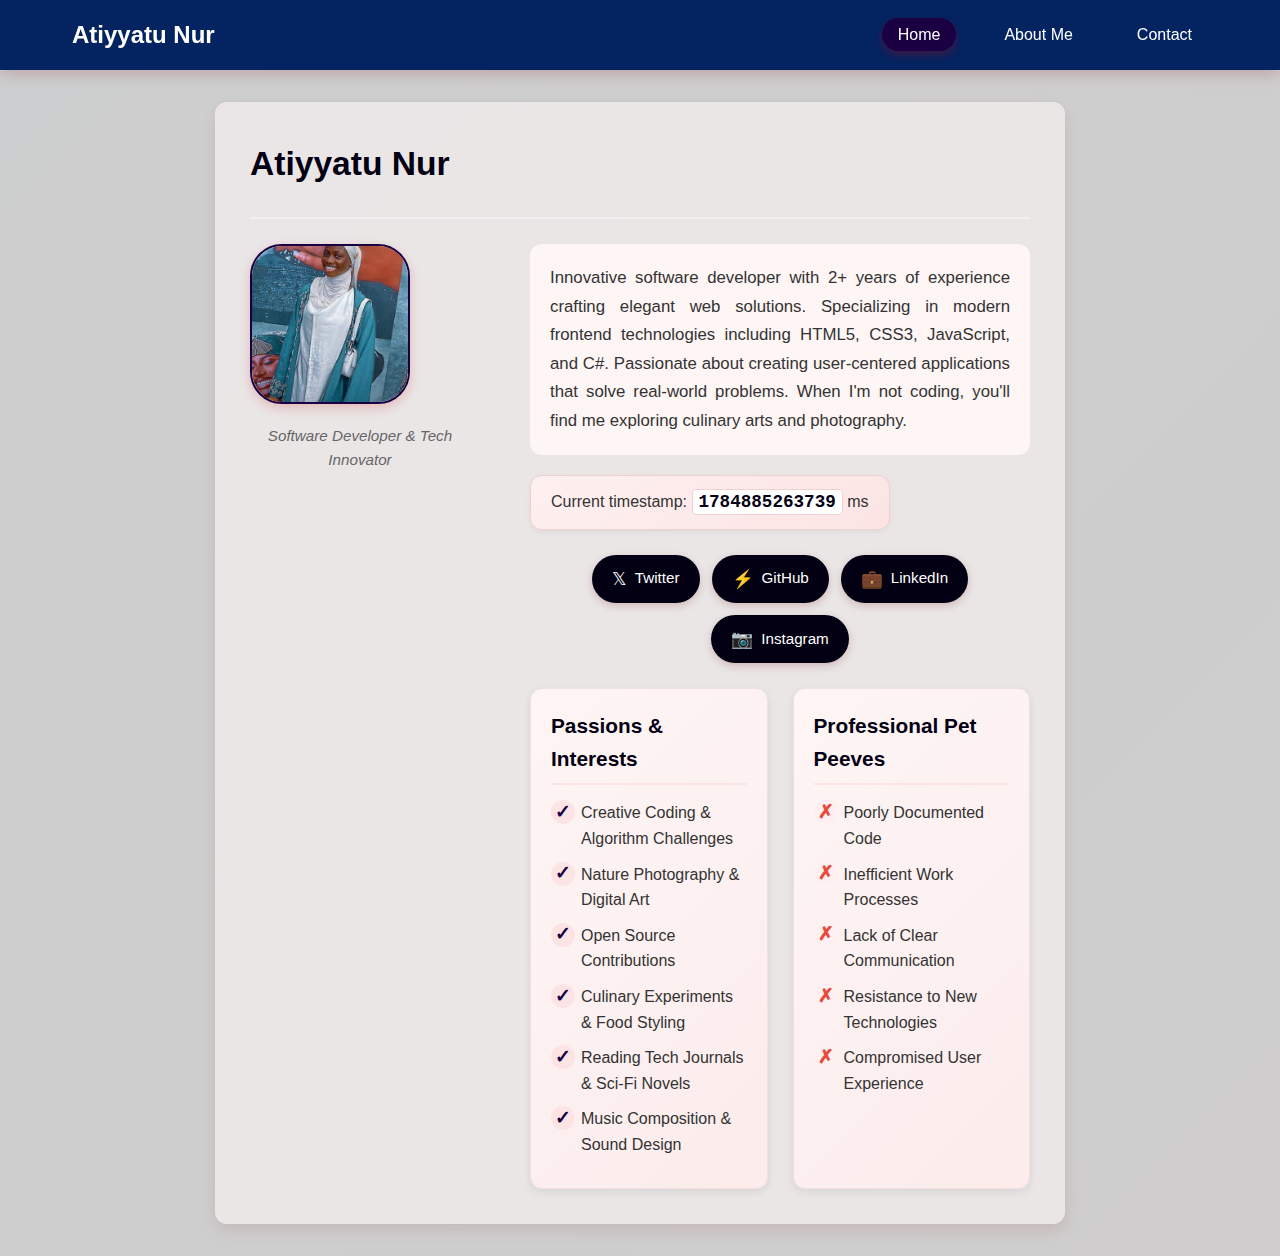
<file: index.html>
<!DOCTYPE html>
<html lang="en">
<head>
    <meta charset="UTF-8">
    <meta name="viewport" content="width=device-width, initial-scale=1.0">
    <title>Atiyyatu Nur - Profile Card</title>
    <meta name="description" content="Profile card for Atiyyatu Nur - Software Developer">
    <link rel="stylesheet" href="style.css">
</head>
<body>
    <!-- Navigation -->
    <nav class="main-nav" data-testid="test-main-navigation" aria-label="Main navigation">
        <div class="nav-container">
            <div class="nav-brand">
                <a href="index.html" data-testid="test-nav-brand">Atiyyatu Nur</a>
            </div>
            <ul class="nav-links">
                <li><a href="index.html" data-testid="test-nav-home" class="nav-link active">Home</a></li>
                <li><a href="about.html" data-testid="test-nav-about" class="nav-link">About Me</a></li>
                <li><a href="contact.html" data-testid="test-nav-contact" class="nav-link">Contact</a></li>
            </ul>
            <button class="nav-toggle" data-testid="test-nav-toggle" aria-label="Toggle navigation menu">
                <span></span>
                <span></span>
                <span></span>
            </button>
        </div>
    </nav>

    <main>
        <article data-testid="test-profile-card" class="profile-card" aria-labelledby="profile-name">
            <header class="profile-header">
                <h2 data-testid="test-user-name" class="profile-name" id="profile-name">Atiyyatu Nur</h2>
            </header>
            
            <div class="profile-content">
                <div class="profile-image">
                    <figure>
                        <img 
                            data-testid="test-user-avatar" 
                            src="./assets/adeBeauty.jpg" 
                            alt="Professional portrait of Atiyyatu Nur"
                            class="avatar"
                        >
                        <figcaption>Software Developer & Tech Innovator</figcaption>
                    </figure>
                </div>
                
                <div class="profile-info">
                    <p data-testid="test-user-bio" class="profile-bio">
                        Innovative software developer with 2+ years of experience crafting elegant web solutions. 
                        Specializing in modern frontend technologies including HTML5, CSS3, JavaScript, and C#. 
                        Passionate about creating user-centered applications that solve real-world problems. 
                        When I'm not coding, you'll find me exploring culinary arts and photography.
                    </p>
                    
                    <div class="time-container">
                        <span class="time-label">Current timestamp:</span> 
                        <span data-testid="test-user-time" class="time-value"></span> ms
                    </div>
                    
                    <nav data-testid="test-user-social-links" class="social-nav" aria-label="Social media profiles">
                        <h3 class="sr-only">Connect with me</h3>
                        <ul class="social-links">
                            <li>
                                <a 
                                    href="https://x.com/@Temi12960" 
                                    target="_blank" 
                                    rel="noopener noreferrer"
                                    data-testid="test-user-social-twitter"
                                    class="social-link"
                                    aria-label="Follow me on Twitter"
                                >
                                    <span class="social-icon">𝕏</span> Twitter
                                </a>
                            </li>
                            <li>
                                <a 
                                    href="https://github.com/AtiyyatuNur" 
                                    target="_blank" 
                                    rel="noopener noreferrer"
                                    data-testid="test-user-social-github"
                                    class="social-link"
                                    aria-label="View my GitHub profile"
                                >
                                    <span class="social-icon">⚡</span> GitHub
                                </a>
                            </li>
                            <li>
                                <a 
                                    href="https://www.linkedin.com/in/atiyyatu-nur-a4455638b/" 
                                    target="_blank" 
                                    rel="noopener noreferrer"
                                    data-testid="test-user-social-linkedin"
                                    class="social-link"
                                    aria-label="Connect with me on LinkedIn"
                                >
                                    <span class="social-icon">💼</span> LinkedIn
                                </a>
                            </li>
                            <li>
                                <a 
                                    href="https://www.instagram.com/atiyyatunur" 
                                    target="_blank" 
                                    rel="noopener noreferrer"
                                    data-testid="test-user-social-instagram"
                                    class="social-link"
                                    aria-label="Follow me on Instagram"
                                >
                                    <span class="social-icon">📷</span> Instagram
                                </a>
                            </li>
                        </ul>
                    </nav>
                    
                    <div class="lists-container">
                        <section class="hobbies-section" aria-labelledby="hobbies-heading">
                            <h3 class="section-title" id="hobbies-heading">Passions & Interests</h3>
                            <ul data-testid="test-user-hobbies" class="hobbies-list">
                                <li>Creative Coding & Algorithm Challenges</li>
                                <li>Nature Photography & Digital Art</li>
                                <li>Open Source Contributions</li>
                                <li>Culinary Experiments & Food Styling</li>
                                <li>Reading Tech Journals & Sci-Fi Novels</li>
                                <li>Music Composition & Sound Design</li>
                            </ul>
                        </section>
                        
                        <section class="dislikes-section" aria-labelledby="dislikes-heading">
                            <h3 class="section-title" id="dislikes-heading">Professional Pet Peeves</h3>
                            <ul data-testid="test-user-dislikes" class="dislikes-list">
                                <li>Poorly Documented Code</li>
                                <li>Inefficient Work Processes</li>
                                <li>Lack of Clear Communication</li>
                                <li>Resistance to New Technologies</li>
                                <li>Compromised User Experience</li>
                            </ul>
                        </section>
                    </div>
                </div>
            </div>
        </article>
    </main>

    <script src="script.js"></script>
</body>
</html>
</file>
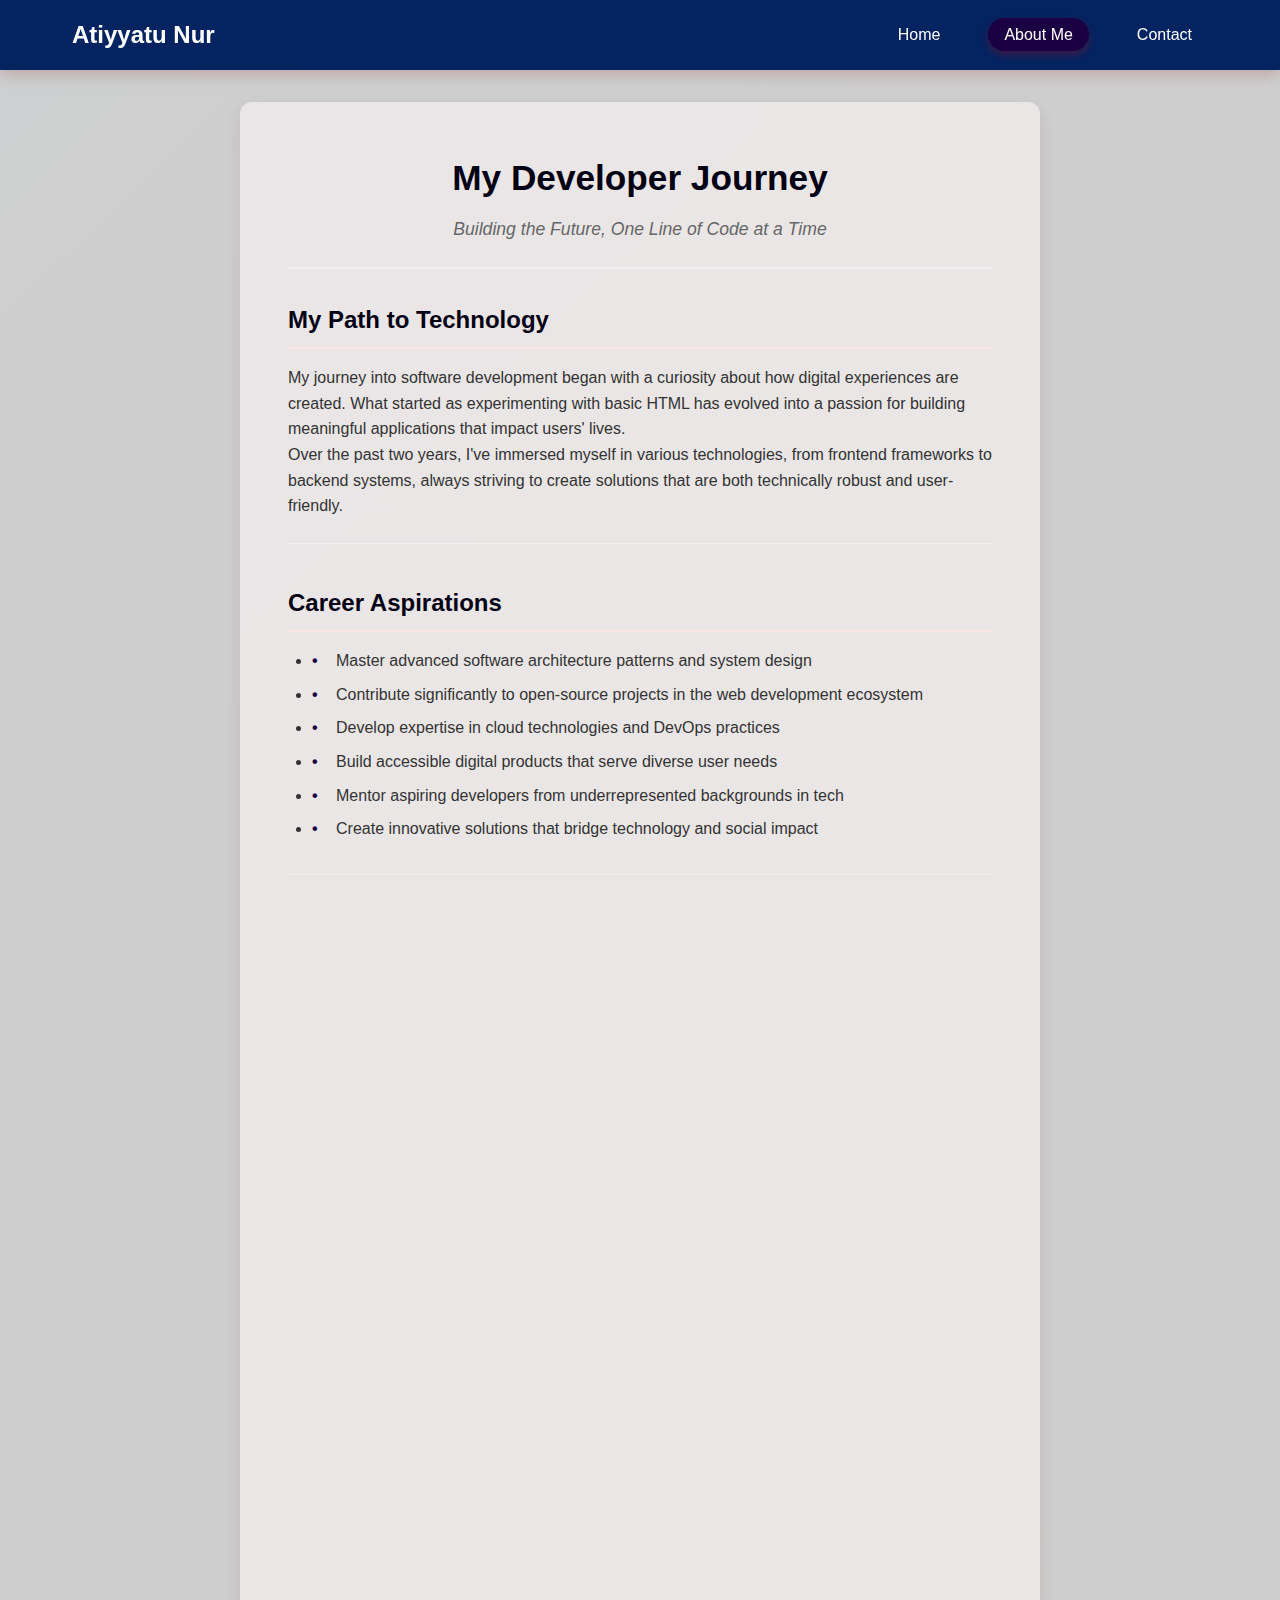
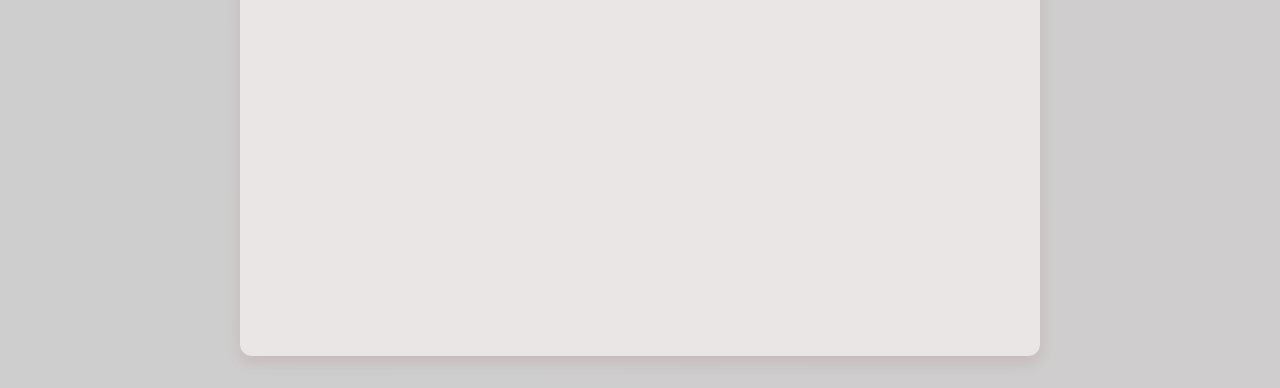
<file: about.html>
<!DOCTYPE html>
<html lang="en">
<head>
    <meta charset="UTF-8">
    <meta name="viewport" content="width=device-width, initial-scale=1.0">
    <title>About Me - Atiyyatu Nur</title>
    <meta name="description" content="Learn more about Atiyyatu Nur - Software Developer journey and aspirations">
    <link rel="stylesheet" href="style.css">
</head>
<body>
    <!-- Navigation -->
    <nav class="main-nav" data-testid="test-main-navigation" aria-label="Main navigation">
        <div class="nav-container">
            <div class="nav-brand">
                <a href="index.html" data-testid="test-nav-brand">Atiyyatu Nur</a>
            </div>
            <ul class="nav-links">
                <li><a href="index.html" data-testid="test-nav-home" class="nav-link">Home</a></li>
                <li><a href="about.html" data-testid="test-nav-about" class="nav-link active">About Me</a></li>
                <li><a href="contact.html" data-testid="test-nav-contact" class="nav-link">Contact</a></li>
            </ul>
            <button class="nav-toggle" data-testid="test-nav-toggle" aria-label="Toggle navigation menu">
                <span></span>
                <span></span>
                <span></span>
            </button>
        </div>
    </nav>

    <main data-testid="test-about-page">
        <article class="about-card">
            <header class="about-header">
                <h1>My Developer Journey</h1>
                <p class="subtitle">Building the Future, One Line of Code at a Time</p>
            </header>

            <section class="about-section" data-testid="test-about-bio">
                <h2>My Path to Technology</h2>
                <p>My journey into software development began with a curiosity about how digital experiences are created. What started as experimenting with basic HTML has evolved into a passion for building meaningful applications that impact users' lives.</p>
                <p>Over the past two years, I've immersed myself in various technologies, from frontend frameworks to backend systems, always striving to create solutions that are both technically robust and user-friendly.</p>
            </section>

            <section class="about-section" data-testid="test-about-goals">
                <h2>Career Aspirations</h2>
                <ul>
                    <li>Master advanced software architecture patterns and system design</li>
                    <li>Contribute significantly to open-source projects in the web development ecosystem</li>
                    <li>Develop expertise in cloud technologies and DevOps practices</li>
                    <li>Build accessible digital products that serve diverse user needs</li>
                    <li>Mentor aspiring developers from underrepresented backgrounds in tech</li>
                    <li>Create innovative solutions that bridge technology and social impact</li>
                </ul>
            </section>

            <section class="about-section" data-testid="test-about-confidence">
                <h2>Areas of Growth</h2>
                <p>While I'm confident in my current skill set, I'm actively developing expertise in these areas:</p>
                <ul>
                    <li>Advanced data structures and algorithm optimization</li>
                    <li>Microservices architecture and distributed systems</li>
                    <li>Machine learning integration in web applications</li>
                    <li>Technical writing and documentation best practices</li>
                    <li>Leading cross-functional technical teams</li>
                </ul>
            </section>

            <section class="about-section" data-testid="test-about-future-note">
                <h2>Message to My Future Self</h2>
                <blockquote>
                    "Remember the excitement of your first 'Hello World' and let that curiosity continue to drive you. 
                    Stay humble in your knowledge and hungry for learning. The technology will change, but the passion 
                    for creating meaningful solutions should remain constant. Build not just for today, but for a future 
                    where technology serves humanity with empathy and purpose."
                </blockquote>
            </section>

            <section class="about-section" data-testid="test-about-extra">
                <h2>Development Philosophy</h2>
                <p>I believe that exceptional software is created at the intersection of technical excellence and human-centered design. My approach combines:</p>
                <ul>
                    <li><strong>Empathy in Design:</strong> Understanding the user's context and challenges</li>
                    <li><strong>Always Evolving:</strong> Staying current with evolving technologies and methodologies</li>
                    <li><strong>Power in Collaboration:</strong> Valuing diverse perspectives in problem-solving</li>
                    <li><strong>Code that lasts:</strong> Writing maintainable, scalable code</li>
                    <li><strong>Building with Integrity:</strong> Prioritizing privacy, security, and accessibility</li>
                </ul>
                <p>I'm committed to growing as a developer while contributing positively to the tech community and creating technology that makes a difference.</p>
            </section>
        </article>
    </main>

    <script src="about.js"></script>
</body>
</html>
</file>
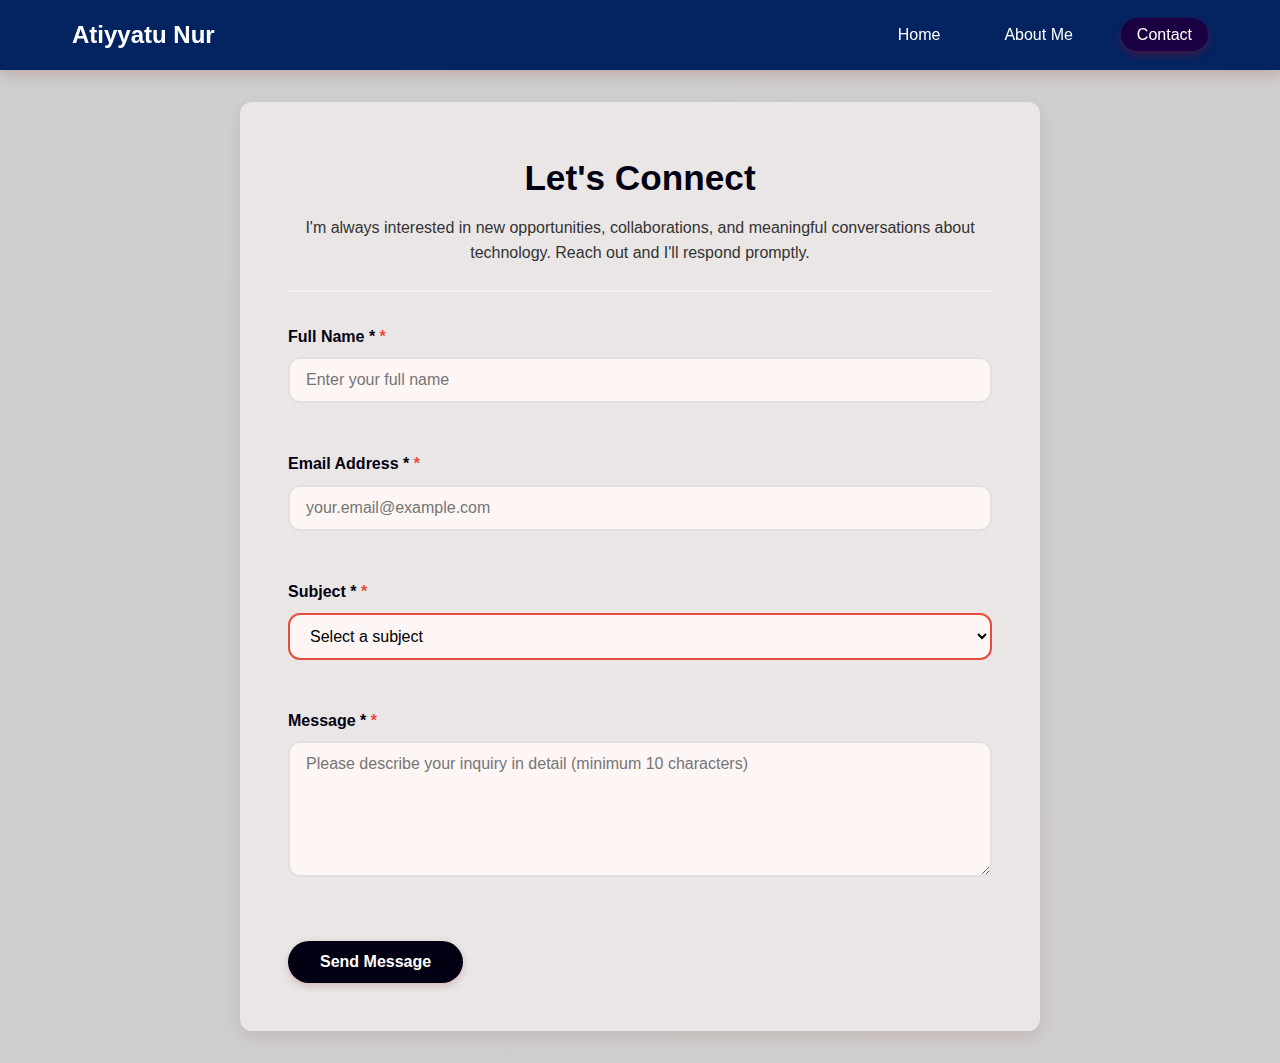
<file: contact.html>
<!DOCTYPE html>
<html lang="en">
<head>
    <meta charset="UTF-8">
    <meta name="viewport" content="width=device-width, initial-scale=1.0">
    <title>Contact - Atiyyatu Nur</title>
    <meta name="description" content="Get in touch with Atiyyatu Nur - Software Developer">
    <link rel="stylesheet" href="style.css">
</head>
<body>
    <!-- Navigation -->
    <nav class="main-nav" data-testid="test-main-navigation" aria-label="Main navigation">
        <div class="nav-container">
            <div class="nav-brand">
                <a href="index.html" data-testid="test-nav-brand">Atiyyatu Nur</a>
            </div>
            <ul class="nav-links">
                <li><a href="index.html" data-testid="test-nav-home" class="nav-link">Home</a></li>
                <li><a href="about.html" data-testid="test-nav-about" class="nav-link">About Me</a></li>
                <li><a href="contact.html" data-testid="test-nav-contact" class="nav-link active">Contact</a></li>
            </ul>
            <button class="nav-toggle" data-testid="test-nav-toggle" aria-label="Toggle navigation menu">
                <span></span>
                <span></span>
                <span></span>
            </button>
        </div>
    </nav>

    <main data-testid="test-contact-page">
        <article class="contact-card">
            <header class="contact-header">
                <h1 data-testid="test-contact-title">Let's Connect</h1>
                <p>I'm always interested in new opportunities, collaborations, and meaningful conversations about technology. Reach out and I'll respond promptly.</p>
            </header>

            <form id="contactForm" data-testid="test-contact-form" novalidate>
                <div class="form-group">
                    <label for="fullName" class="form-label">Full Name *</label>
                    <input 
                        type="text" 
                        id="fullName" 
                        name="fullName"
                        data-testid="test-contact-name"
                        required
                        aria-describedby="name-error"
                        placeholder="Enter your full name"
                    >
                    <span class="error-message" data-testid="test-contact-error-name" id="name-error" aria-live="polite"></span>
                </div>

                <div class="form-group">
                    <label for="email" class="form-label">Email Address *</label>
                    <input 
                        type="email" 
                        id="email" 
                        name="email"
                        data-testid="test-contact-email"
                        required
                        aria-describedby="email-error"
                        placeholder="your.email@example.com"
                    >
                    <span class="error-message" data-testid="test-contact-error-email" id="email-error" aria-live="polite"></span>
                </div>

                <div class="form-group">
                    <label for="subject" class="form-label">Subject *</label>
                    <select 
                        id="subject" 
                        name="subject"
                        data-testid="test-contact-subject"
                        required
                        aria-describedby="subject-error"
                    >
                        <option value="">Select a subject</option>
                        <option value="collaboration">Project Collaboration</option>
                        <option value="opportunity">Career Opportunity</option>
                        <option value="consultation">Technical Consultation</option>
                        <option value="networking">Professional Networking</option>
                        <option value="other">Other</option>
                    </select>
                    <span class="error-message" data-testid="test-contact-error-subject" id="subject-error" aria-live="polite"></span>
                </div>

                <div class="form-group">
                    <label for="message" class="form-label">Message *</label>
                    <textarea 
                        id="message" 
                        name="message"
                        rows="6"
                        data-testid="test-contact-message"
                        required
                        minlength="10"
                        aria-describedby="message-error"
                        placeholder="Please describe your inquiry in detail (minimum 10 characters)"
                    ></textarea>
                    <span class="error-message" data-testid="test-contact-error-message" id="message-error" aria-live="polite"></span>
                </div>

                <button 
                    type="submit" 
                    class="submit-btn"
                    data-testid="test-contact-submit"
                >
                    Send Message
                </button>

                <div 
                    class="success-message" 
                    data-testid="test-contact-success" 
                    id="success-message"
                    aria-live="polite"
                    hidden
                >
                    ✅ Your message has been received. I’ll be in touch within 24 hours.
                </div>
            </form>
        </article>
    </main>

    <script src="contact.js"></script>
</body>
</html>
</file>
<file: style.css>
:root {
    --primary-color: #020012;
    --secondary-color: #1a0042;
    --accent-color: #01b860;
    --text-color: #333;
    --light-bg: #f5f7fa;
    --card-bg: #f7f1f1b1;
    --nav-bg: #032361;
    --nav-text: #ffffff;
    --border-radius: 12px;
    --shadow: 0 6px 15px rgba(122, 4, 4, 0.1);
    --shadow-hover: 0 10px 25px rgba(122, 4, 4, 0.15);
    --transition: all 0.3s ease;
}

* {
    margin: 0;
    padding: 0;
    box-sizing: border-box;
}

body {
    font-family: 'Segoe UI', Tahoma, Geneva, Verdana, sans-serif;
    line-height: 1.6;
    color: var(--text-color);
    background: linear-gradient(135deg, #cecfd0 0%, #cfcdcd 100%);
    min-height: 100vh;
}

/* Navigation Styles */
.main-nav {
    background: var(--nav-bg);
    padding: 0;
    box-shadow: 0 4px 15px rgba(122, 4, 4, 0.2);
    position: sticky;
    top: 0;
    z-index: 1000;
}

.nav-container {
    max-width: 1200px;
    margin: 0 auto;
    display: flex;
    justify-content: space-between;
    align-items: center;
    padding: 1rem 2rem;
}

.nav-brand a {
    color: var(--nav-text);
    text-decoration: none;
    font-size: 1.5rem;
    font-weight: 700;
    transition: var(--transition);
}

.nav-brand a:hover {
    transform: scale(1.05);
}

.nav-links {
    display: flex;
    list-style: none;
    gap: 2rem;
    margin: 0;
    padding: 0;
}

.nav-link {
    color: var(--nav-text);
    text-decoration: none;
    font-weight: 500;
    padding: 0.5rem 1rem;
    border-radius: 25px;
    transition: var(--transition);
    position: relative;
}

.nav-link:hover,
.nav-link:focus {
    background: var(--secondary-color);
    transform: translateY(-2px);
}

.nav-link.active {
    background: var(--secondary-color);
    box-shadow: 0 4px 8px rgba(199, 2, 2, 0.3);
}

.nav-toggle {
    display: none;
    flex-direction: column;
    background: none;
    border: none;
    cursor: pointer;
    padding: 0.5rem;
}

.nav-toggle span {
    width: 25px;
    height: 3px;
    background: var(--nav-text);
    margin: 3px 0;
    transition: var(--transition);
    border-radius: 2px;
}

/* Main Content Area */
main {
    padding: 2rem 1rem;
    display: flex;
    justify-content: center;
    align-items: flex-start;
    min-height: calc(100vh - 80px);
}

/* Profile Card Styles */
.profile-card {
    background: var(--card-bg);
    border-radius: var(--border-radius);
    box-shadow: var(--shadow);
    padding: 35px;
    max-width: 850px;
    width: 100%;
    transition: var(--transition);
    position: relative;
    overflow: hidden;
}

.profile-card::before {
    content: '';
    position: absolute;
    top: 0;
    left: 0;
    right: 0;
    height: 4px;
    background: var(--gradient);
}

.profile-card:hover {
    transform: translateY(-5px);
    box-shadow: var(--shadow-hover);
}

/* Header section */
.profile-header {
    margin-bottom: 25px;
    border-bottom: 2px solid #f0f0f0;
    padding-bottom: 18px;
    text-align: center;
}

.profile-name {
    color: var(--primary-color);
    margin-bottom: 8px;
    font-size: 2.1rem;
    font-weight: 700;
}

/* Main content layout */
.profile-content {
    display: flex;
    flex-direction: column;
    gap: 25px;
}

/* Avatar section */
.profile-image {
    display: flex;
    flex-direction: column;
    align-items: center;
    margin-bottom: 20px;
}

.avatar {
    width: 160px;
    height: 160px;
    border-radius: 20%;
    object-fit: cover;
    border: 2px solid var(--secondary-color);
    margin-bottom: 12px;
    transition: var(--transition);
    box-shadow: 0 4px 12px rgba(199, 2, 2, 0.2);
}

.avatar:hover {
    transform: scale(1.05);
    border-color: var(--primary-color);
    box-shadow: 0 6px 18px rgba(98, 2, 2, 0.3);
}

figcaption {
    font-style: italic;
    color: #666;
    font-size: 0.95rem;
    text-align: center;
    font-weight: 500;
}

/* Bio section */
.profile-bio {
    margin-bottom: 20px;
    line-height: 1.7;
    font-size: 1.05rem;
    text-align: justify;
    background: #fef5f5;
    padding: 20px;
    border-radius: var(--border-radius);
}

/* Time display */
.time-container {
    background: linear-gradient(135deg, #fef0f0, #fce4e4);
    padding: 12px 20px;
    border-radius: var(--border-radius);
    margin-bottom: 25px;
    display: inline-block;
    border: 1px solid #f0d0d0;
    font-weight: 500;
    box-shadow: 0 2px 5px rgba(0, 0, 0, 0.05);
}

.time-value {
    font-family: 'Courier New', monospace;
    font-weight: bold;
    color: var(--primary-color);
    font-size: 1.1rem;
    background: #fff;
    padding: 2px 6px;
    border-radius: 4px;
    border: 1px solid #f0d0d0;
}

/* Social links */
.social-nav {
    margin-bottom: 25px;
}

.social-links {
    display: flex;
    flex-wrap: wrap;
    gap: 12px;
    list-style: none;
    justify-content: center;
}

.social-link {
    display: inline-flex;
    align-items: center;
    gap: 8px;
    padding: 10px 20px;
    background: var(--primary-color);
    color: white;
    text-decoration: none;
    border-radius: 25px;
    font-size: 0.95rem;
    transition: var(--transition);
    font-weight: 500;
    box-shadow: 0 3px 8px rgba(122, 4, 4, 0.2);
}

.social-link:hover,
.social-link:focus {
    background: var(--secondary-color);
    transform: translateY(-3px);
    box-shadow: 0 5px 15px rgba(199, 2, 2, 0.3);
}

.social-link:focus {
    outline: 2px solid var(--primary-color);
    outline-offset: 2px;
}

.social-icon {
    font-size: 1.1rem;
}

/* Lists section */
.lists-container {
    display: flex;
    flex-direction: column;
    gap: 25px;
}

.hobbies-section,
.dislikes-section {
    background: linear-gradient(135deg, #fef5f5, #fcecec);
    padding: 20px;
    border-radius: var(--border-radius);
    box-shadow: 0 3px 8px rgba(0, 0, 0, 0.08);
    transition: var(--transition);
    border: 1px solid #f0e0e0;
}

.hobbies-section:hover,
.dislikes-section:hover {
    transform: translateY(-3px);
    box-shadow: 0 5px 15px rgba(0, 0, 0, 0.1);
}

.section-title {
    margin-bottom: 15px;
    color: var(--primary-color);
    border-bottom: 2px solid #fce4e4;
    padding-bottom: 8px;
    font-size: 1.3rem;
    font-weight: 600;
    display: flex;
    align-items: center;
    gap: 8px;
}

.hobbies-list,
.dislikes-list {
    list-style-type: none;
    padding-left: 0;
}

.hobbies-list li,
.dislikes-list li {
    margin-bottom: 10px;
    position: relative;
    padding-left: 30px;
    transition: var(--transition);
}

.hobbies-list li:hover,
.dislikes-list li:hover {
    transform: translateX(5px);
}

.hobbies-list li::before {
    content: "✓";
    color: var(--secondary-color);
    position: absolute;
    left: 0;
    font-weight: bold;
    font-size: 1.2rem;
    background: #fce4e4;
    width: 24px;
    height: 24px;
    border-radius: 50%;
    display: flex;
    align-items: center;
    justify-content: center;
}

.dislikes-list li::before {
    content: "✗";
    color: #e74c3c;
    position: absolute;
    left: 0;
    font-weight: bold;
    font-size: 1.2rem;
    background: #fef0f0;
    width: 24px;
    height: 24px;
    border-radius: 50%;
    display: flex;
    align-items: center;
    justify-content: center;
}

/* Contact & About Page Styles */
.contact-card,
.about-card {
    background: var(--card-bg);
    border-radius: var(--border-radius);
    box-shadow: var(--shadow);
    padding: 2.5rem;
    max-width: 800px;
    width: 100%;
    margin: 0 auto;
    position: relative;
    overflow: hidden;
}

.contact-card::before,
.about-card::before {
    content: '';
    position: absolute;
    top: 0;
    left: 0;
    right: 0;
    height: 4px;
    background: var(--gradient);
}

.contact-header,
.about-header {
    text-align: center;
    margin-bottom: 2rem;
    border-bottom: 2px solid #f0f0f0;
    padding-bottom: 1.5rem;
}

.contact-header h1,
.about-header h1 {
    color: var(--primary-color);
    margin-bottom: 0.5rem;
    font-size: 2.2rem;
    font-weight: 700;
}

.subtitle {
    color: #666;
    font-size: 1.1rem;
    font-style: italic;
}

/* Form Styles */
#contactForm {
    display: flex;
    flex-direction: column;
    gap: 1.5rem;
}

.form-group {
    display: flex;
    flex-direction: column;
}

.form-label {
    display: block;
    margin-bottom: 0.5rem;
    font-weight: 600;
    color: var(--primary-color);
    font-size: 1rem;
}

.form-group input,
.form-group select,
.form-group textarea {
    width: 100%;
    padding: 0.75rem 1rem;
    border: 2px solid #e0e0e0;
    border-radius: var(--border-radius);
    font-size: 1rem;
    transition: var(--transition);
    font-family: inherit;
    background: #fef5f5;
}

.form-group input:focus,
.form-group select:focus,
.form-group textarea:focus {
    outline: none;
    border-color: var(--secondary-color);
    box-shadow: 0 0 0 3px rgba(199, 2, 2, 0.1);
    background: #fff;
}

.form-group input:invalid:not(:focus):not(:placeholder-shown),
.form-group select:invalid:not(:focus),
.form-group textarea:invalid:not(:focus):not(:placeholder-shown) {
    border-color: #e74c3c;
}

.error-message {
    display: block;
    color: #e74c3c;
    font-size: 0.875rem;
    margin-top: 0.25rem;
    min-height: 1.25rem;
    font-weight: 500;
}

.success-message {
    background: #d4edda;
    color: #155724;
    padding: 1rem;
    border-radius: var(--border-radius);
    margin-top: 1rem;
    border: 1px solid #c3e6cb;
    font-weight: 500;
    text-align: center;
}

.submit-btn {
    background: var(--primary-color);
    color: white;
    padding: 0.75rem 2rem;
    border: none;
    border-radius: 25px;
    font-size: 1rem;
    font-weight: 600;
    cursor: pointer;
    transition: var(--transition);
    width: 100%;
    margin-top: 1rem;
    box-shadow: 0 3px 8px rgba(122, 4, 4, 0.2);
}

.submit-btn:hover,
.submit-btn:focus {
    background: var(--secondary-color);
    transform: translateY(-3px);
    box-shadow: 0 5px 15px rgba(199, 2, 2, 0.3);
}

.submit-btn:active {
    transform: translateY(0);
}

/* About Page Styles */
.about-section {
    margin-bottom: 2.5rem;
    padding-bottom: 1.5rem;
    border-bottom: 1px solid #f0f0f0;
    transition: var(--transition);
}

.about-section:last-of-type {
    border-bottom: none;
    margin-bottom: 0;
}

.about-section:hover {
    transform: translateY(-2px);
}

.about-section h2 {
    color: var(--primary-color);
    margin-bottom: 1rem;
    font-size: 1.5rem;
    border-bottom: 2px solid #fce4e4;
    padding-bottom: 0.5rem;
}

.about-section ul {
    padding-left: 1.5rem;
}

.about-section li {
    margin-bottom: 0.5rem;
    line-height: 1.6;
    position: relative;
    padding-left: 1.5rem;
}

.about-section li::before {
    content: '•';
    color: var(--secondary-color);
    font-weight: bold;
    position: absolute;
    left: 0;
}

.about-section blockquote {
    padding: 1.5rem;
    margin: 1.5rem 0;
    font-style: italic;
    color: #555;
    background: #fef5f5;
    border-radius: var(--border-radius);
    box-shadow: 0 2px 5px rgba(0, 0, 0, 0.05);
}

.about-section strong {
    color: var(--primary-color);
}

/* Screen reader only text */
.sr-only {
    position: absolute;
    width: 1px;
    height: 1px;
    padding: 0;
    margin: -1px;
    overflow: hidden;
    clip: rect(0, 0, 0, 0);
    white-space: nowrap;
    border: 0;
}

/* Notification styles */
.notification {
    position: fixed;
    top: 20px;
    right: 20px;
    padding: 12px 20px;
    border-radius: 6px;
    color: white;
    font-weight: 500;
    z-index: 1000;
    box-shadow: 0 4px 12px rgba(0, 0, 0, 0.15);
    transform: translateX(100%);
    transition: transform 0.3s ease;
    max-width: 300px;
}

.notification-success {
    background-color: var(--secondary-color);
}

.notification-error {
    background-color: #e74c3c;
}

.notification-info {
    background-color: #3498db;
}

.notification-warning {
    background-color: #f39c12;
}

/* Animation for card entrance */
@keyframes fadeInUp {
    from {
        opacity: 0;
        transform: translateY(30px);
    }
    to {
        opacity: 1;
        transform: translateY(0);
    }
}

.profile-card,
.contact-card,
.about-card {
    animation: fadeInUp 0.6s ease-out;
}

/* Print styles */
@media print {
    .profile-card,
    .contact-card,
    .about-card {
        box-shadow: none;
        border: 1px solid #ccc;
    }

    .social-link {
        background: none;
        color: var(--text-color);
        box-shadow: none;
    }

    .main-nav {
        display: none;
    }
}

/* ==================== */
/* RESPONSIVE STYLES */
/* ==================== */

@media (min-width: 768px) {
    .profile-content {
        flex-direction: row;
    }

    .profile-info {
        flex: 1;
    }

    .profile-image {
        flex: 0 0 220px;
        margin-right: 35px;
        margin-bottom: 0;
    }

    .lists-container {
        flex-direction: row;
    }

    .hobbies-section,
    .dislikes-section {
        flex: 1;
    }

    .profile-header {
        text-align: left;
    }

    .contact-card,
    .about-card {
        padding: 3rem;
    }

    .submit-btn {
        width: auto;
        align-self: flex-start;
    }
}

@media (max-width: 767px) {
    .nav-container {
        padding: 1rem;
    }

    .nav-links {
        display: none;
        position: absolute;
        top: 100%;
        left: 0;
        right: 0;
        background: var(--nav-bg);
        flex-direction: column;
        padding: 1rem;
        box-shadow: 0 5px 15px rgba(0, 0, 0, 0.1);
    }

    .nav-links.active {
        display: flex;
    }

    .nav-toggle {
        display: flex;
    }

    .nav-toggle.active span:nth-child(1) {
        transform: rotate(45deg) translate(5px, 5px);
    }

    .nav-toggle.active span:nth-child(2) {
        opacity: 0;
    }

    .nav-toggle.active span:nth-child(3) {
        transform: rotate(-45deg) translate(7px, -6px);
    }

    .profile-card,
    .contact-card,
    .about-card {
        padding: 25px 20px;
        margin: 0 0.5rem;
    }

    .avatar {
        width: 140px;
        height: 140px;
    }

    .social-links {
        justify-content: center;
    }

    .profile-name {
        font-size: 1.8rem;
    }

    .profile-bio {
        padding: 15px;
        font-size: 1rem;
    }

    .contact-header h1,
    .about-header h1 {
        font-size: 1.8rem;
    }
}

@media (max-width: 480px) {
    main {
        padding: 1rem 0.5rem;
    }

    .profile-card,
    .contact-card,
    .about-card {
        padding: 20px;
    }

    .profile-name {
        font-size: 1.6rem;
    }

    .contact-header h1,
    .about-header h1 {
        font-size: 1.6rem;
    }

    .social-link {
        padding: 8px 16px;
        font-size: 0.9rem;
    }

    .nav-brand a {
        font-size: 1.3rem;
    }
}

/* High contrast mode support */
@media (prefers-contrast: high) {
    :root {
        --primary-color: #000000;
        --secondary-color: #8b0000;
        --text-color: #000000;
    }

    .profile-card,
    .contact-card,
    .about-card {
        border: 2px solid #000000;
    }
}

/* Reduced motion support */
@media (prefers-reduced-motion: reduce) {
    * {
        animation-duration: 0.01ms !important;
        animation-iteration-count: 1 !important;
        transition-duration: 0.01ms !important;
    }

    .profile-card,
    .contact-card,
    .about-card {
        animation: none;
    }
}
</file>
